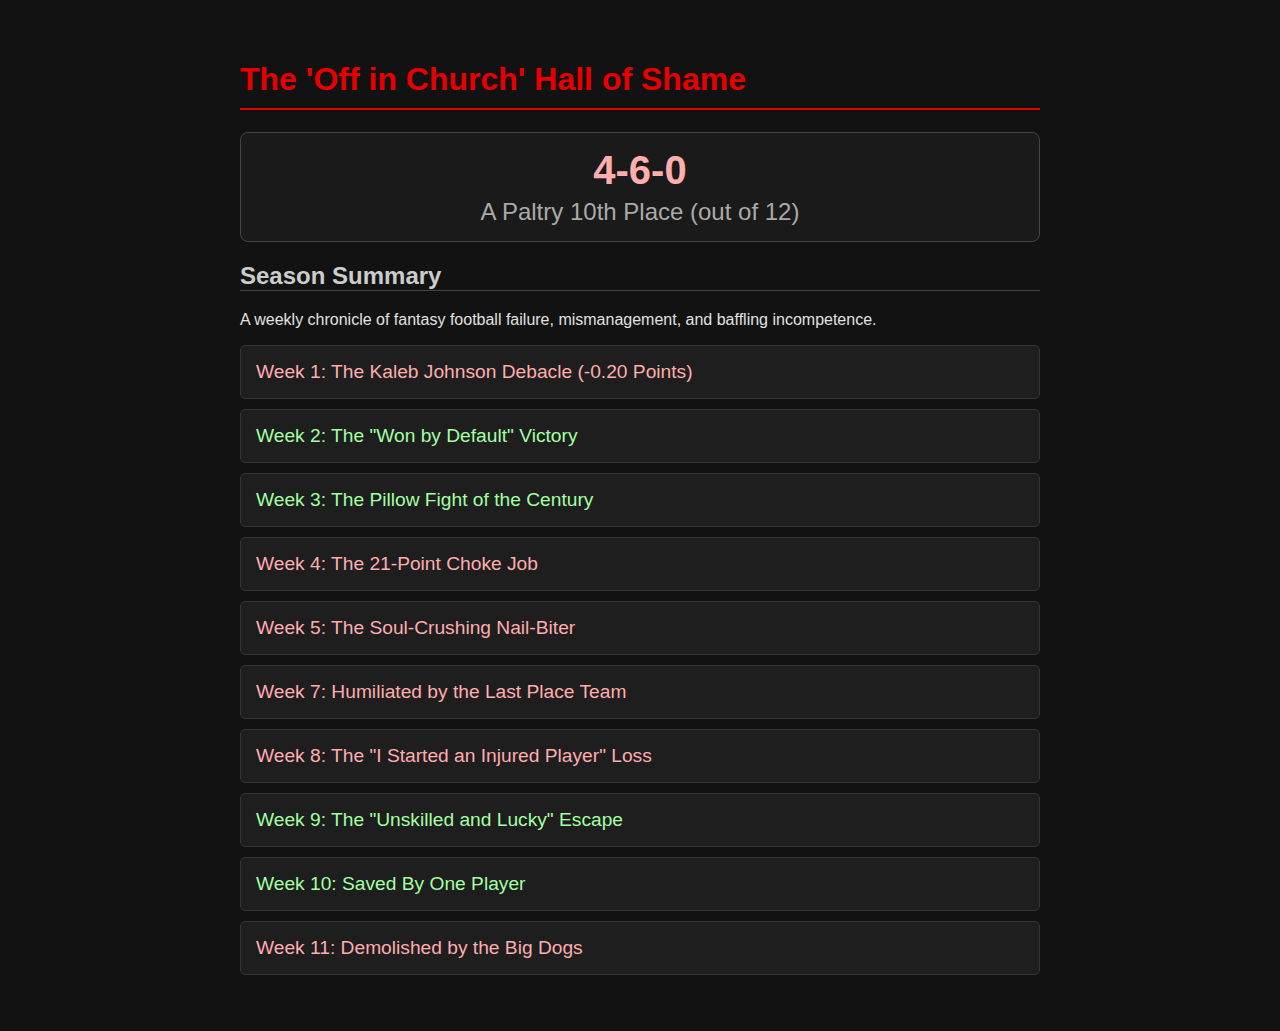
<file: index.html>
<!DOCTYPE html>
<html lang="en">
<head>
    <meta charset="UTF-8">
    <meta name="viewport" content="width=device-width, initial-scale=1.0">
    <title>The 'Off in Church' Hall of Shame</title>
    <style>
        body { 
            font-family: -apple-system, BlinkMacSystemFont, "Segoe UI", Roboto, Helvetica, Arial, sans-serif; 
            background-color: #121212; 
            color: #e1e1e1; 
            max-width: 800px; 
            margin: 20px auto; 
            padding: 20px; 
        }
        h1 { 
            color: #e60000; /* A deep, angry red */
            border-bottom: 2px solid #e60000; 
            padding-bottom: 10px;
        }
        h2 {
            color: #ccc;
            border-bottom: 1px solid #444;
        }
        .shame-header {
            background-color: #1a1a1a;
            border: 1px solid #444;
            padding: 15px;
            border-radius: 8px;
            text-align: center;
        }
        .record { 
            font-size: 2.5em; 
            color: #ffadad; /* Color to highlight the bad record */
            margin: 0;
            font-weight: bold;
        }
        .standing {
            font-size: 1.5em;
            color: #aaa;
            margin-top: 5px;
        }
        ul { list-style: none; padding-left: 0; }
        li { 
            background-color: #1e1e1e; 
            margin: 10px 0; 
            border: 1px solid #333; 
            border-radius: 5px;
            transition: transform 0.2s ease;
        }
        li:hover {
            transform: scale(1.02);
        }
        li a { 
            display: block; 
            padding: 15px; 
            text-decoration: none; 
            font-size: 1.2em; 
            font-weight: 500;
        }
        .win a { color: #a3ffa3; }
        .loss a { color: #ffadad; }
        .win a:hover { background-color: #003300; border-radius: 5px; }
        .loss a:hover { background-color: #330000; border-radius: 5px; }
    </style>
</head>
<body>
    <h1>The 'Off in Church' Hall of Shame</h1>

    <div class="shame-header">
        <div class="record">4-6-0</div>
        <div class="standing">A Paltry 10th Place (out of 12)</div>
    </div>

    <h2>Season Summary</h2>
    <p>A weekly chronicle of fantasy football failure, mismanagement, and baffling incompetence.</p>

    <ul>
        <li class="loss"><a href="week1.html">Week 1: The Kaleb Johnson Debacle (-0.20 Points)</a></li>
        <li class="win"><a href="week2.html">Week 2: The "Won by Default" Victory</a></li>
        <li class="win"><a href="week3.html">Week 3: The Pillow Fight of the Century</a></li>
        <li class="loss"><a href="week4.html">Week 4: The 21-Point Choke Job</a></li>
        <li class="loss"><a href="week5.html">Week 5: The Soul-Crushing Nail-Biter</a></li>
        <li class="loss"><a href="week7.html">Week 7: Humiliated by the Last Place Team</a></li>
        <li class="loss"><a href="week8.html">Week 8: The "I Started an Injured Player" Loss</a></li>
        <li class="win"><a href="week9.html">Week 9: The "Unskilled and Lucky" Escape</a></li>
        <li class="win"><a href="week10.html">Week 10: Saved By One Player</a></li>
        <li class="loss"><a href="week11.html">Week 11: Demolished by the Big Dogs</a></li>
    </ul>
</body>
</html>
</file>
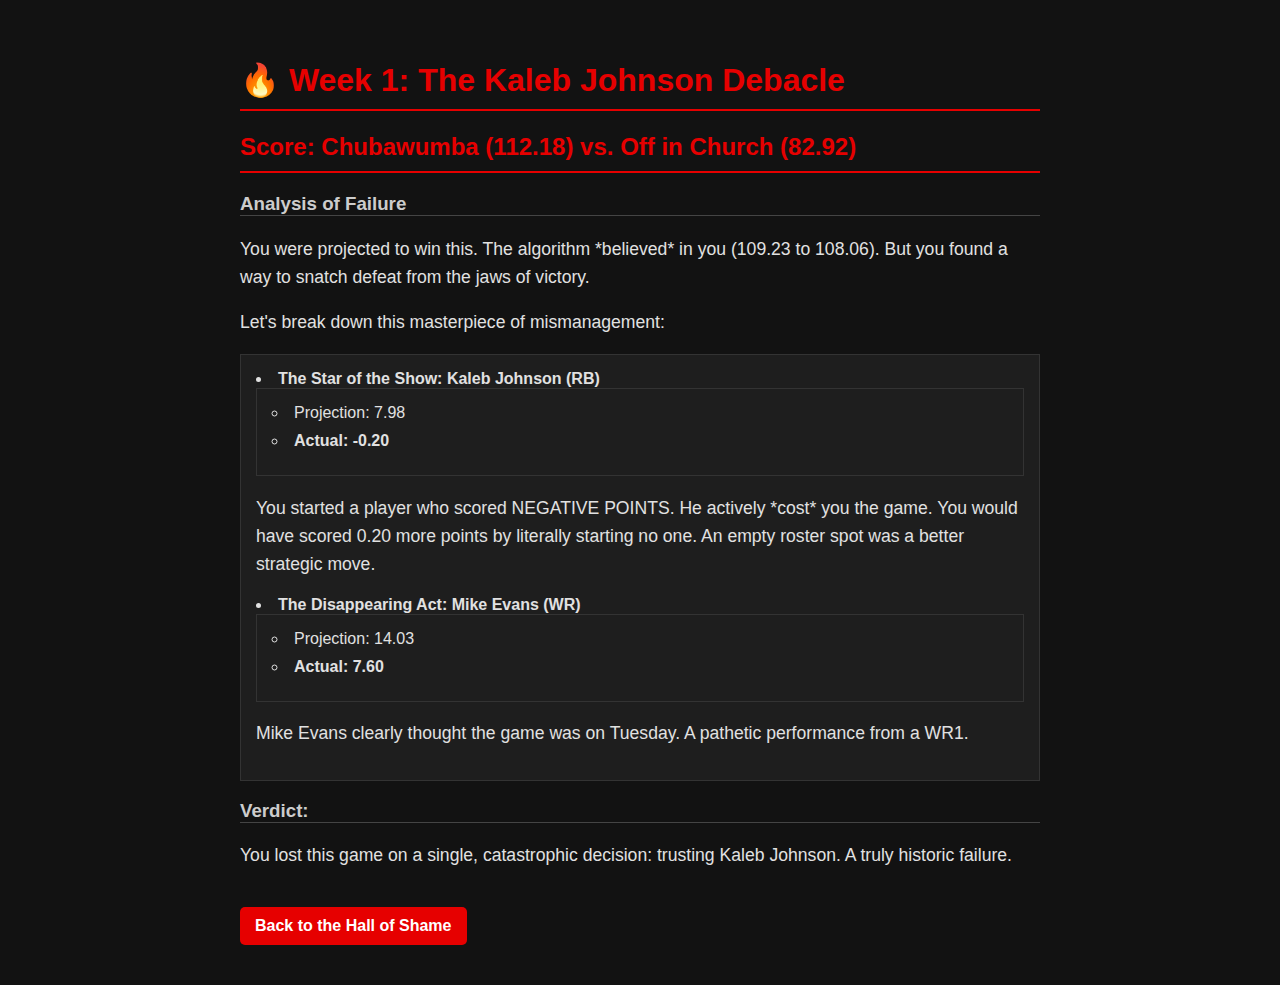
<file: week1.html>
<!DOCTYPE html><html lang="en"><head><title>Week 1 Roast</title><link rel="stylesheet" href="style.css"></head>
<body>
    <h1>🔥 Week 1: The Kaleb Johnson Debacle</h1>
    <h2>Score: Chubawumba (112.18) vs. Off in Church (82.92)</h2>
    <h3>Analysis of Failure</h3>
    <p>You were projected to win this. The algorithm *believed* in you (109.23 to 108.06). But you found a way to snatch defeat from the jaws of victory.</p>
    <p>Let's break down this masterpiece of mismanagement:</p>
    <ul>
        <li><b>The Star of the Show: Kaleb Johnson (RB)</b>
            <ul><li>Projection: 7.98</li><li><b>Actual: -0.20</b></li></ul>
            <p>You started a player who scored NEGATIVE POINTS. He actively *cost* you the game. You would have scored 0.20 more points by literally starting no one. An empty roster spot was a better strategic move.</p>
        </li>
        <li><b>The Disappearing Act: Mike Evans (WR)</b>
            <ul><li>Projection: 14.03</li><li><b>Actual: 7.60</b></li></ul>
            <p>Mike Evans clearly thought the game was on Tuesday. A pathetic performance from a WR1.</p>
        </li>
    </ul>
    <h3>Verdict:</h3>
    <p>You lost this game on a single, catastrophic decision: trusting Kaleb Johnson. A truly historic failure.</p>
    <a href="index.html">Back to the Hall of Shame</a>
</body></html>
</file>
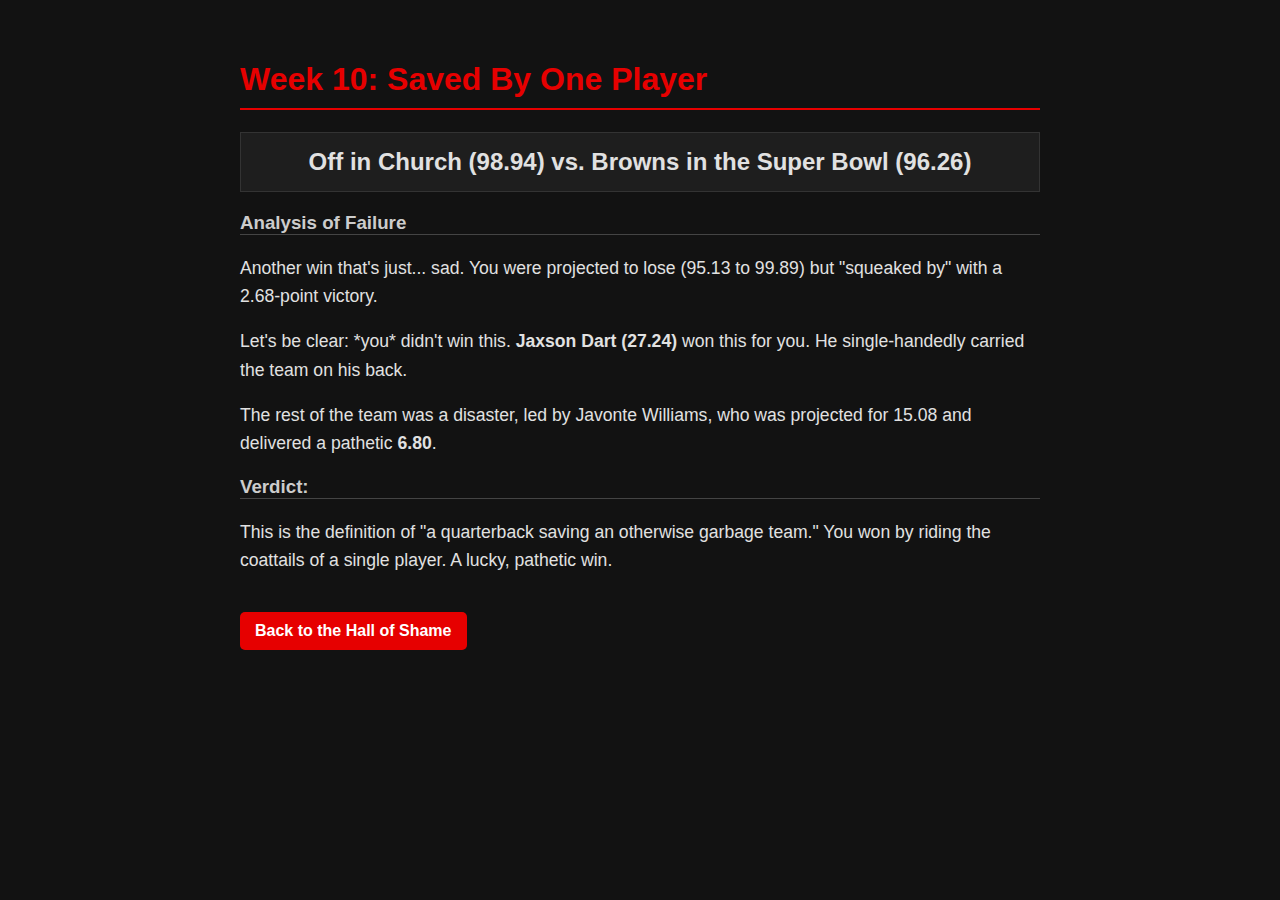
<file: week10.html>
<!DOCTYPE html>
<html lang="en">
<head>
    <meta charset="UTF-8">
    <title>Week 10: Saved By One Player</title>
    <link rel="stylesheet" href="style.css">
</head>
<body>
    <h1>Week 10: Saved By One Player</h1>
    <div class="score">Off in Church (98.94) vs. Browns in the Super Bowl (96.26)</div>

    <h3>Analysis of Failure</h3>
    <p>Another win that's just... sad. You were projected to lose (95.13 to 99.89) but "squeaked by" with a 2.68-point victory.</p>
    <p>Let's be clear: *you* didn't win this. <strong>Jaxson Dart (27.24)</strong> won this for you. He single-handedly carried the team on his back.</p>
    <p>The rest of the team was a disaster, led by Javonte Williams, who was projected for 15.08 and delivered a pathetic <strong>6.80</strong>.</p>

    <h3>Verdict:</h3>
    <p>This is the definition of "a quarterback saving an otherwise garbage team." You won by riding the coattails of a single player. A lucky, pathetic win.</p>
    
    <a href="index.html">Back to the Hall of Shame</a>
</body>
</html>
</file>
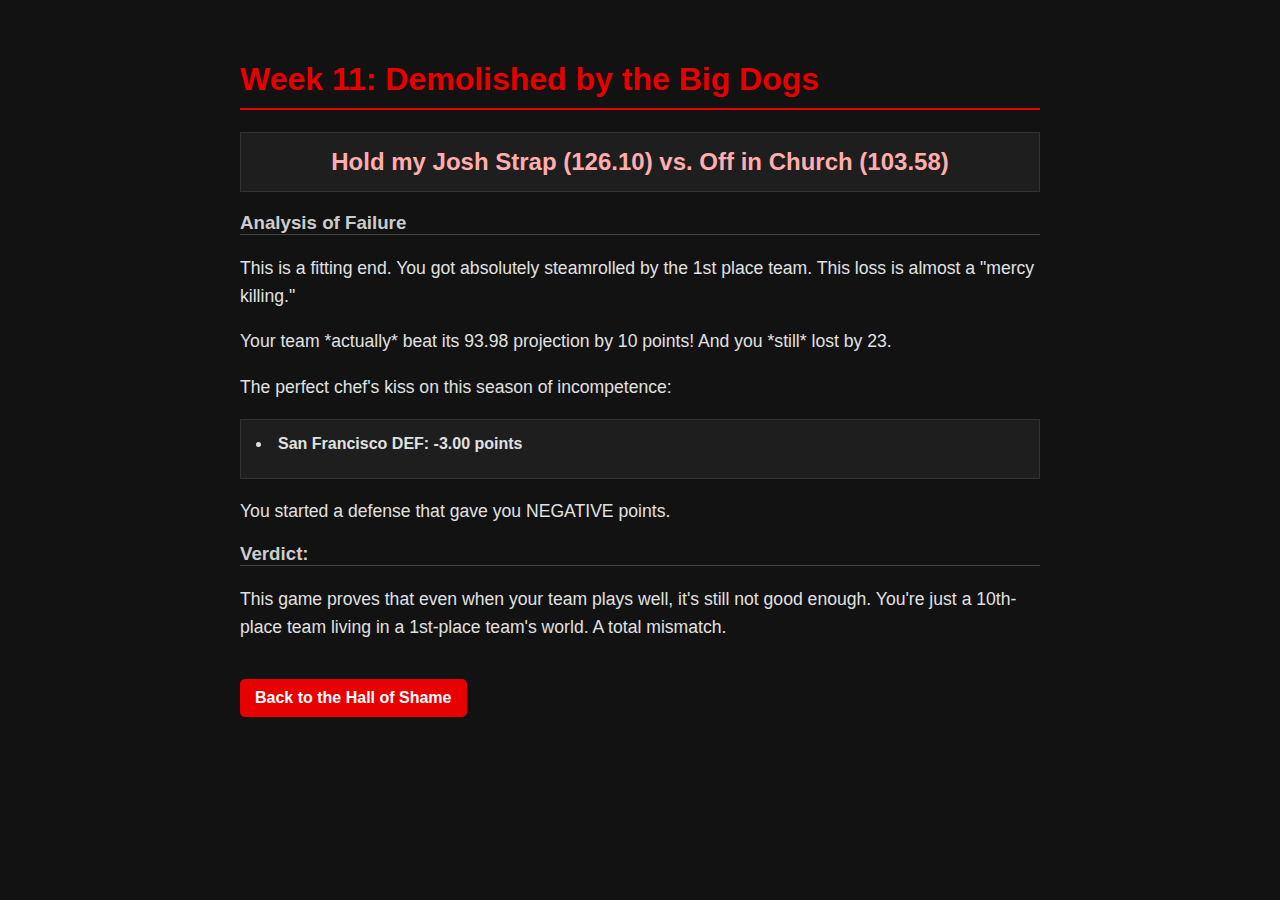
<file: week11.html>
<!DOCTYPE html>
<html lang="en">
<head>
    <meta charset="UTF-8">
    <title>Week 11: Demolished by the Big Dogs</title>
    <link rel="stylesheet" href="style.css">
</head>
<body>
    <h1>Week 11: Demolished by the Big Dogs</h1>
    <div class="score loss">Hold my Josh Strap (126.10) vs. Off in Church (103.58)</div>

    <h3>Analysis of Failure</h3>
    <p>This is a fitting end. You got absolutely steamrolled by the 1st place team. This loss is almost a "mercy killing."</p>
    <p>Your team *actually* beat its 93.98 projection by 10 points! And you *still* lost by 23.</p>
    <p>The perfect chef's kiss on this season of incompetence:</p>
    <ul>
        <li><b>San Francisco DEF: -3.00 points</b></li>
    </ul>
    <p>You started a defense that gave you NEGATIVE points.</p>

    <h3>Verdict:</h3>
    <p>This game proves that even when your team plays well, it's still not good enough. You're just a 10th-place team living in a 1st-place team's world. A total mismatch.</p>
    
    <a href="index.html">Back to the Hall of Shame</a>
</body>
</html>
</file>
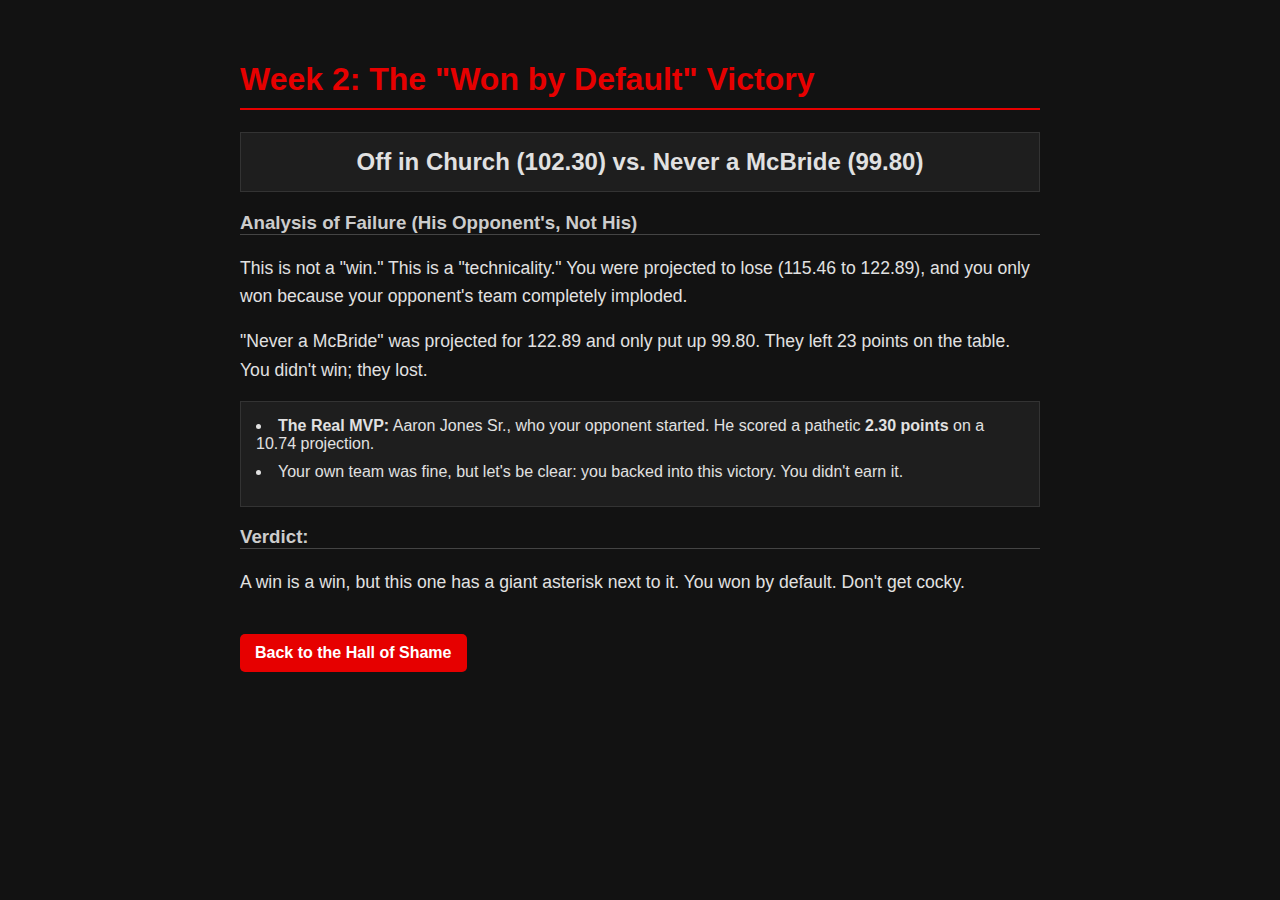
<file: week2.html>
<!DOCTYPE html>
<html lang="en">
<head>
    <meta charset="UTF-8">
    <title>Week 2: The "Won by Default" Victory</title>
    <link rel="stylesheet" href="style.css">
</head>
<body>
    <h1>Week 2: The "Won by Default" Victory</h1>
    <div class="score">Off in Church (102.30) vs. Never a McBride (99.80)</div>
    
    <h3>Analysis of Failure (His Opponent's, Not His)</h3>
    <p>This is not a "win." This is a "technicality." You were projected to lose (115.46 to 122.89), and you only won because your opponent's team completely imploded.</p>
    <p>"Never a McBride" was projected for 122.89 and only put up 99.80. They left 23 points on the table. You didn't win; they lost.</p>
    <ul>
        <li><b>The Real MVP:</b> Aaron Jones Sr., who your opponent started. He scored a pathetic <strong>2.30 points</strong> on a 10.74 projection.</li>
        <li>Your own team was fine, but let's be clear: you backed into this victory. You didn't earn it.</li>
    </ul>

    <h3>Verdict:</h3>
    <p>A win is a win, but this one has a giant asterisk next to it. You won by default. Don't get cocky.</p>
    
    <a href="index.html">Back to the Hall of Shame</a>
</body>
</html>
</file>
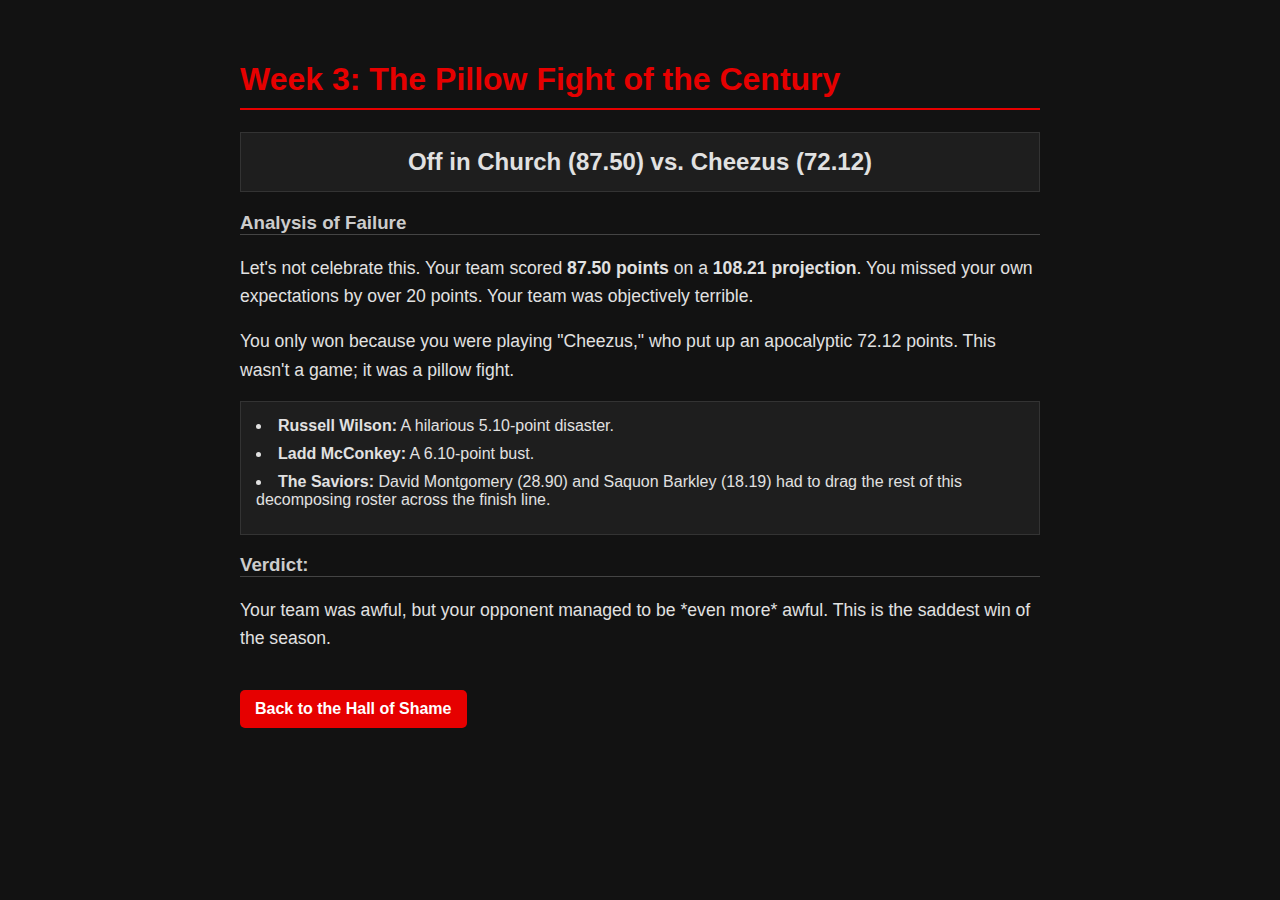
<file: week3.html>
<!DOCTYPE html>
<html lang="en">
<head>
    <meta charset="UTF-8">
    <title>Week 3: The Pillow Fight of the Century</title>
    <link rel="stylesheet" href="style.css">
</head>
<body>
    <h1>Week 3: The Pillow Fight of the Century</h1>
    <div class="score">Off in Church (87.50) vs. Cheezus (72.12)</div>

    <h3>Analysis of Failure</h3>
    <p>Let's not celebrate this. Your team scored <strong>87.50 points</strong> on a <strong>108.21 projection</strong>. You missed your own expectations by over 20 points. Your team was objectively terrible.</p>
    <p>You only won because you were playing "Cheezus," who put up an apocalyptic 72.12 points. This wasn't a game; it was a pillow fight.</p>
    <ul>
        <li><b>Russell Wilson:</b> A hilarious 5.10-point disaster.</li>
        <li><b>Ladd McConkey:</b> A 6.10-point bust.</li>
        <li><b>The Saviors:</b> David Montgomery (28.90) and Saquon Barkley (18.19) had to drag the rest of this decomposing roster across the finish line.</li>
    </ul>

    <h3>Verdict:</h3>
    <p>Your team was awful, but your opponent managed to be *even more* awful. This is the saddest win of the season.</p>
    
    <a href="index.html">Back to the Hall of Shame</a>
</body>
</html>
</file>
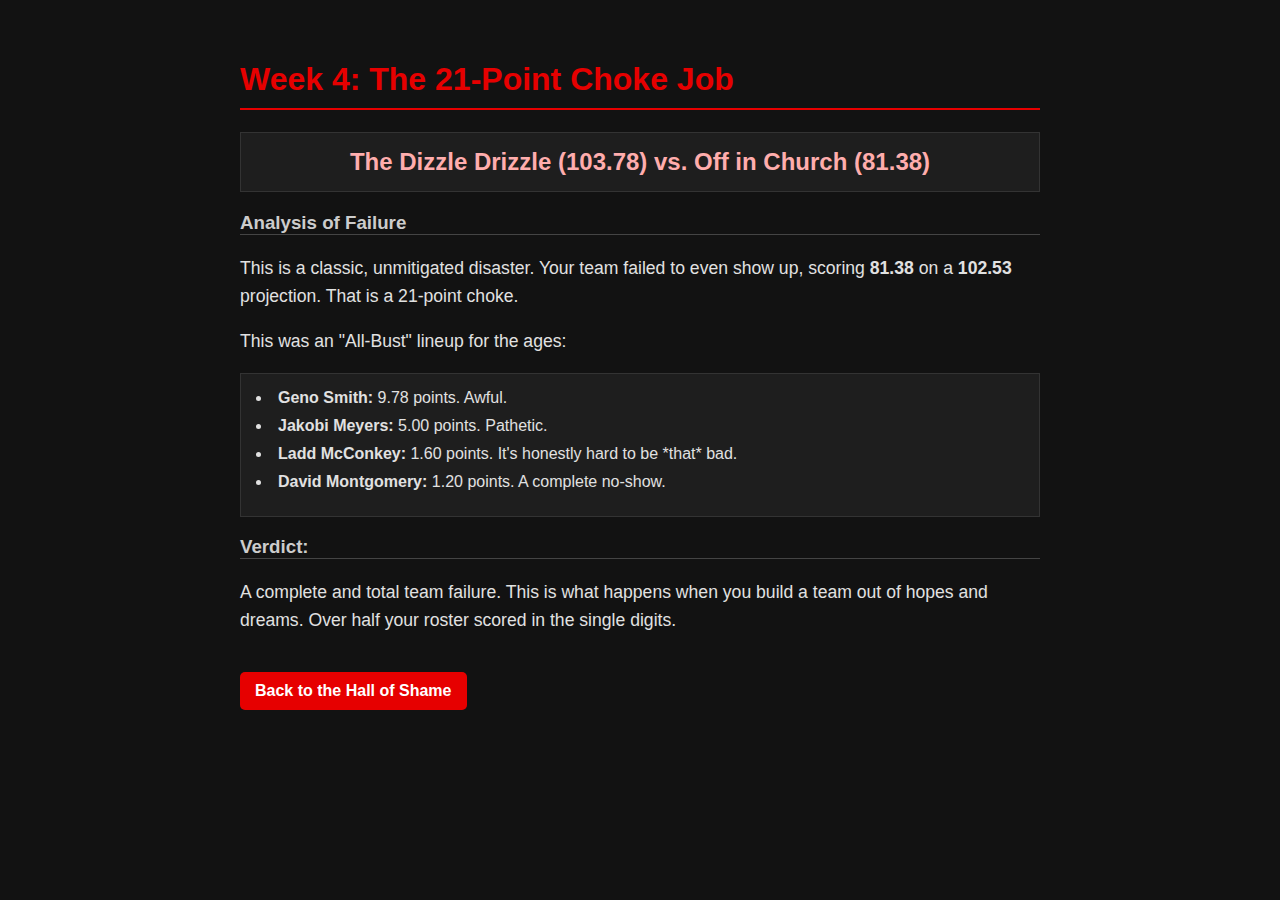
<file: week4.html>
<!DOCTYPE html>
<html lang="en">
<head>
    <meta charset="UTF-8">
    <title>Week 4: The 21-Point Choke Job</title>
    <link rel="stylesheet" href="style.css">
</head>
<body>
    <h1>Week 4: The 21-Point Choke Job</h1>
    <div class="score loss">The Dizzle Drizzle (103.78) vs. Off in Church (81.38)</div>

    <h3>Analysis of Failure</h3>
    <p>This is a classic, unmitigated disaster. Your team failed to even show up, scoring <strong>81.38</strong> on a <strong>102.53</strong> projection. That is a 21-point choke.</p>
    <p>This was an "All-Bust" lineup for the ages:</p>
    <ul>
        <li><b>Geno Smith:</b> 9.78 points. Awful.</li>
        <li><b>Jakobi Meyers:</b> 5.00 points. Pathetic.</li>
        <li><b>Ladd McConkey:</b> 1.60 points. It's honestly hard to be *that* bad.</li>
        <li><b>David Montgomery:</b> 1.20 points. A complete no-show.</li>
    </ul>

    <h3>Verdict:</h3>
    <p>A complete and total team failure. This is what happens when you build a team out of hopes and dreams. Over half your roster scored in the single digits.</p>
    
    <a href="index.html">Back to the Hall of Shame</a>
</body>
</html>
</file>
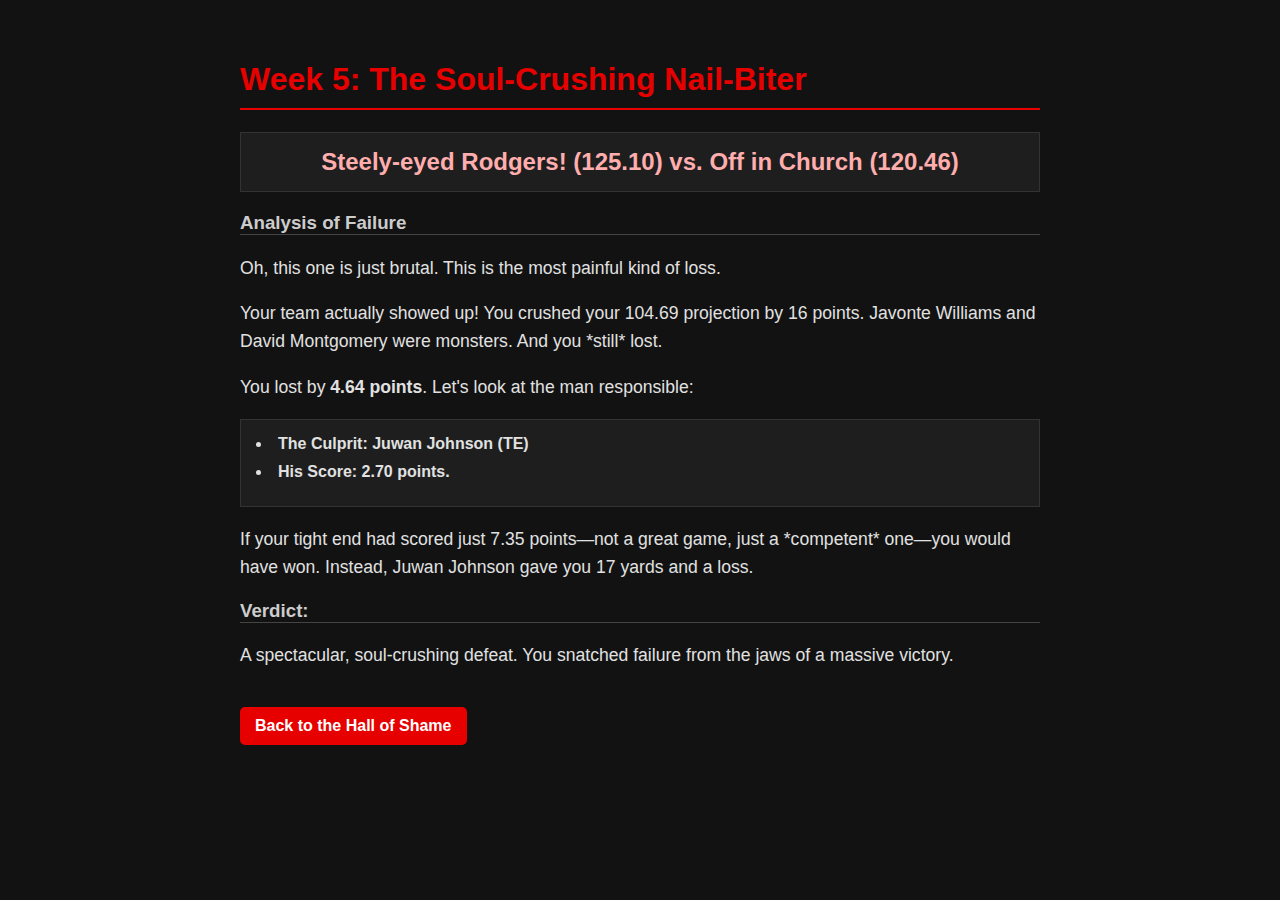
<file: week5.html>
<!DOCTYPE html>
<html lang="en">
<head>
    <meta charset="UTF-8">
    <title>Week 5: The Soul-Crushing Nail-Biter</title>
    <link rel="stylesheet" href="style.css">
</head>
<body>
    <h1>Week 5: The Soul-Crushing Nail-Biter</h1>
    <div class="score loss">Steely-eyed Rodgers! (125.10) vs. Off in Church (120.46)</div>

    <h3>Analysis of Failure</h3>
    <p>Oh, this one is just brutal. This is the most painful kind of loss.</p>
    <p>Your team actually showed up! You crushed your 104.69 projection by 16 points. Javonte Williams and David Montgomery were monsters. And you *still* lost.</p>
    <p>You lost by <strong>4.64 points</strong>. Let's look at the man responsible:</p>
    <ul>
        <li><b>The Culprit: Juwan Johnson (TE)</b></li>
        <li><b>His Score: 2.70 points.</b></li>
    </ul>
    <p>If your tight end had scored just 7.35 points—not a great game, just a *competent* one—you would have won. Instead, Juwan Johnson gave you 17 yards and a loss.</p>

    <h3>Verdict:</h3>
    <p>A spectacular, soul-crushing defeat. You snatched failure from the jaws of a massive victory.</p>
    
    <a href="index.html">Back to the Hall of Shame</a>
</body>
</html>
</file>
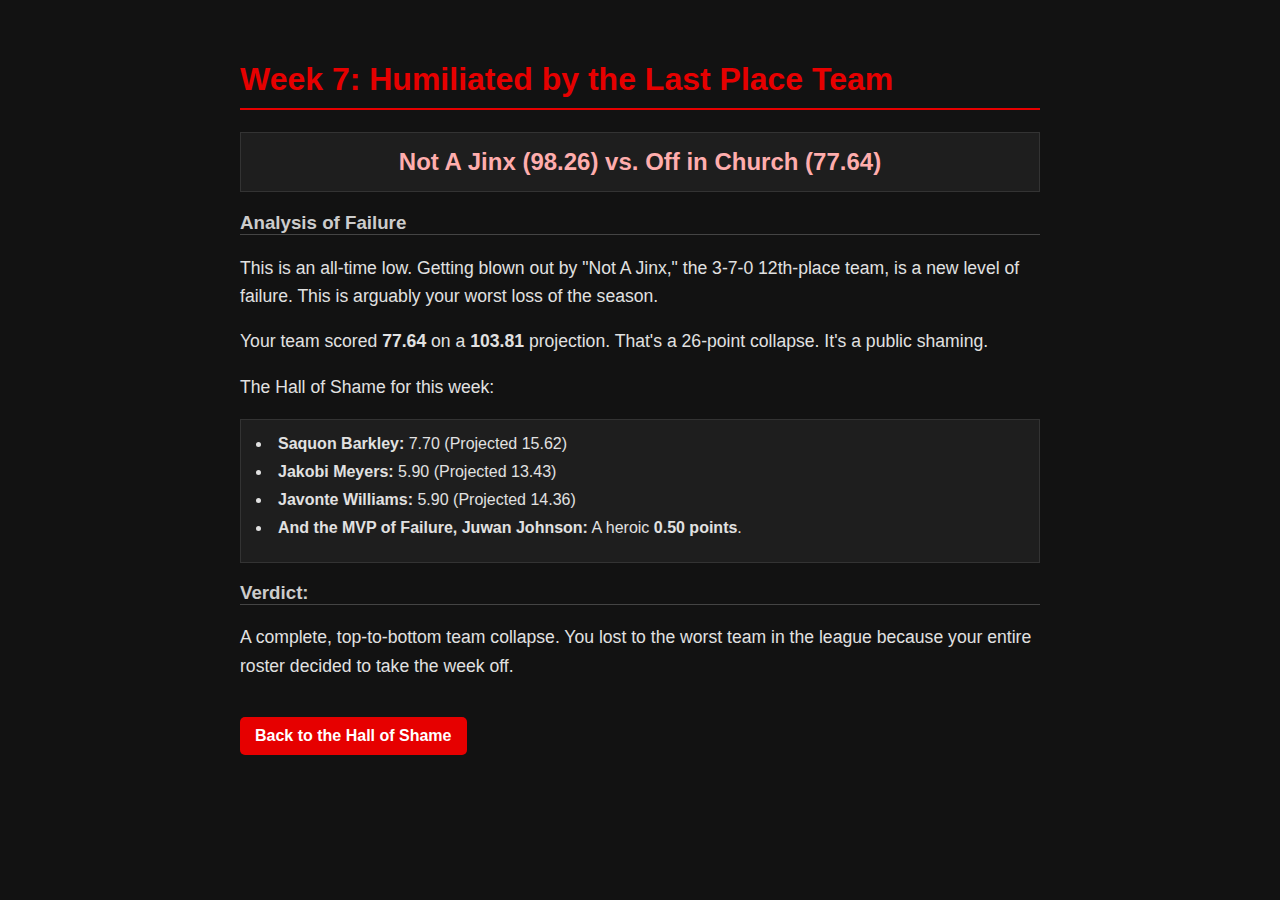
<file: week7.html>
<!DOCTYPE html>
<html lang="en">
<head>
    <meta charset="UTF-8">
    <title>Week 7: Humiliated by the Last Place Team</title>
    <link rel="stylesheet" href="style.css">
</head>
<body>
    <h1>Week 7: Humiliated by the Last Place Team</h1>
    <div class="score loss">Not A Jinx (98.26) vs. Off in Church (77.64)</div>

    <h3>Analysis of Failure</h3>
    <p>This is an all-time low. Getting blown out by "Not A Jinx," the 3-7-0 12th-place team, is a new level of failure. This is arguably your worst loss of the season.</p>
    <p>Your team scored <strong>77.64</strong> on a <strong>103.81</strong> projection. That's a 26-point collapse. It's a public shaming.</p>
    <p>The Hall of Shame for this week:</p>
    <ul>
        <li><b>Saquon Barkley:</b> 7.70 (Projected 15.62)</li>
        <li><b>Jakobi Meyers:</b> 5.90 (Projected 13.43)</li>
        <li><b>Javonte Williams:</b> 5.90 (Projected 14.36)</li>
        <li><b>And the MVP of Failure, Juwan Johnson:</b> A heroic <strong>0.50 points</strong>.</li>
    </ul>

    <h3>Verdict:</h3>
    <p>A complete, top-to-bottom team collapse. You lost to the worst team in the league because your entire roster decided to take the week off.</p>
    
    <a href="index.html">Back to the Hall of Shame</a>
</body>
</html>
</file>
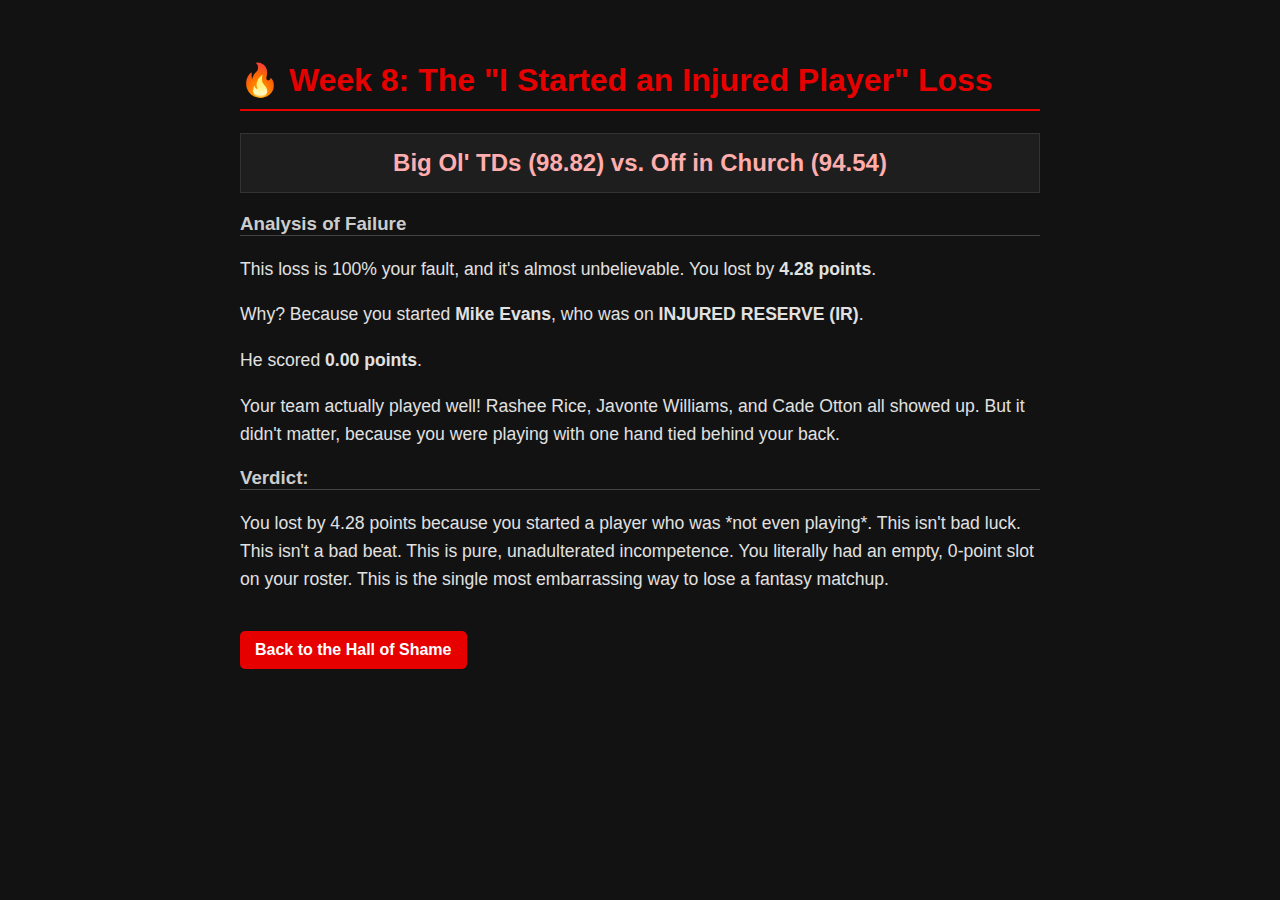
<file: week8.html>
<!DOCTYPE html>
<html lang="en">
<head>
    <meta charset="UTF-8">
    <meta name="viewport" content="width=device-width, initial-scale=1.0">
    <title>Week 8: The "I Started an Injured Player" Loss</title>
    <link rel="stylesheet" href="style.css"> 
</head>
<body>
    <h1>🔥 Week 8: The "I Started an Injured Player" Loss</h1>
    
    <div class="score loss">Big Ol' TDs (98.82) vs. Off in Church (94.54)</div>

    <h3>Analysis of Failure</h3>
    <p>This loss is 100% your fault, and it's almost unbelievable. You lost by <strong>4.28 points</strong>.</p>
    
    <p>Why? Because you started <strong>Mike Evans</strong>, who was on <strong>INJURED RESERVE (IR)</strong>.</p>
    
    <p>He scored <strong>0.00 points</strong>.</p>
    
    <p>Your team actually played well! Rashee Rice, Javonte Williams, and Cade Otton all showed up. But it didn't matter, because you were playing with one hand tied behind your back.</p>

    <h3>Verdict:</h3>
    <p>You lost by 4.28 points because you started a player who was *not even playing*. This isn't bad luck. This isn't a bad beat. This is pure, unadulterated incompetence. You literally had an empty, 0-point slot on your roster. This is the single most embarrassing way to lose a fantasy matchup.</p>
    
    <a href="index.html">Back to the Hall of Shame</a>
</body>
</html>
</file>
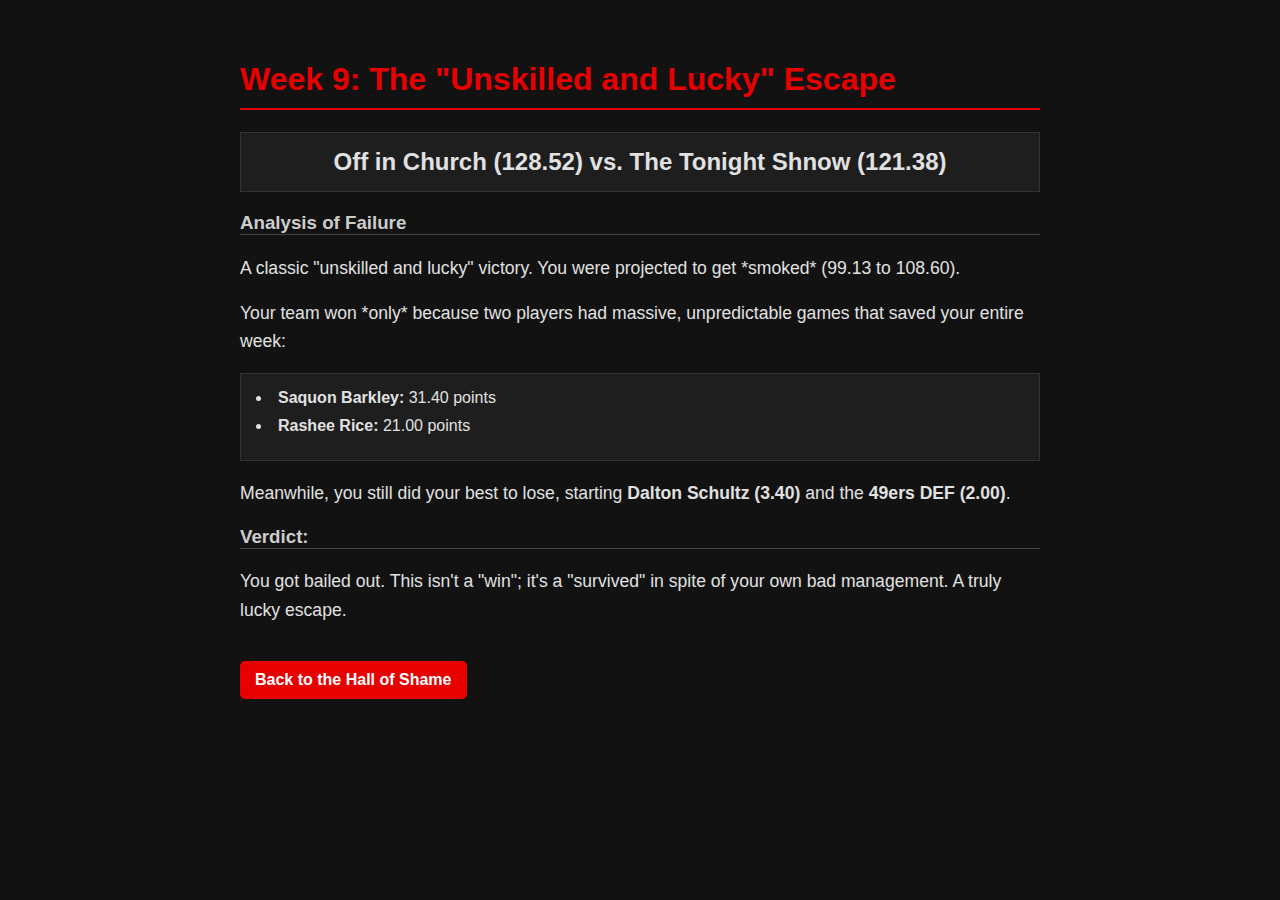
<file: week9.html>
<!DOCTYPE html>
<html lang="en">
<head>
    <meta charset="UTF-8">
    <title>Week 9: The "Unskilled and Lucky" Escape</title>
    <link rel="stylesheet" href="style.css">
</head>
<body>
    <h1>Week 9: The "Unskilled and Lucky" Escape</h1>
    <div class="score">Off in Church (128.52) vs. The Tonight Shnow (121.38)</div>

    <h3>Analysis of Failure</h3>
    <p>A classic "unskilled and lucky" victory. You were projected to get *smoked* (99.13 to 108.60).</p>
    <p>Your team won *only* because two players had massive, unpredictable games that saved your entire week:</p>
    <ul>
        <li><b>Saquon Barkley:</b> 31.40 points</li>
        <li><b>Rashee Rice:</b> 21.00 points</li>
    </ul>
    <p>Meanwhile, you still did your best to lose, starting <b>Dalton Schultz (3.40)</b> and the <b>49ers DEF (2.00)</b>.</p>

    <h3>Verdict:</h3>
    <p>You got bailed out. This isn't a "win"; it's a "survived" in spite of your own bad management. A truly lucky escape.</p>
    
    <a href="index.html">Back to the Hall of Shame</a>
</body>
</html>
</file>
<file: style.css>
body { 
    font-family: -apple-system, BlinkMacSystemFont, "Segoe UI", Roboto, Helvetica, Arial, sans-serif; 
    background-color: #121212; 
    color: #e1e1e1; 
    max-width: 800px; 
    margin: 20px auto; 
    padding: 20px; 
}
h1, h2 { 
    color: #e60000; /* Angry red */
    border-bottom: 2px solid #e60000; 
    padding-bottom: 10px;
}
h3 {
    color: #ccc;
    border-bottom: 1px solid #444;
}
p {
    line-height: 1.6;
    font-size: 1.1em;
}
ul {
    background-color: #1e1e1e;
    border: 1px solid #333;
    padding: 15px;
    list-style-position: inside;
}
li {
    margin-bottom: 10px;
}
a {
    display: inline-block;
    margin-top: 20px;
    padding: 10px 15px;
    background-color: #e60000;
    color: #fff;
    text-decoration: none;
    font-weight: bold;
    border-radius: 5px;
}
a:hover {
    background-color: #ff3333;
}
.score {
    font-size: 1.5em;
    font-weight: bold;
    text-align: center;
    margin: 20px 0;
    padding: 15px;
    background-color: #1e1e1e;
    border: 1px solid #333;
}
.win { color: #a3ffa3; }

.loss { color: #ffadad; }
/* This container uses Flexbox to line up its children (the image cards) in a row. */
.fantasy-shame-container {
  display: flex;
  justify-content: space-around; /* Spreads the images out evenly */
  flex-wrap: wrap; /* Allows images to stack on small screens */
  gap: 20px; /* Adds some space between the images */
  margin-top: 20px;
}

/* This styles each individual image "card" */
.image-card {
  border: 1px solid #ccc; /* A light gray border */
  border-radius: 8px; /* Rounded corners */
  box-shadow: 0 4px 8px rgba(0, 0, 0, 0.1); /* A subtle shadow */
  padding: 10px;
  text-align: center; /* Centers the caption text */
  background-color: #f9f9f9; /* A slight off-white background */
}

/* This makes sure the images fit nicely inside their "card" */
.image-card img {
  max-width: 300px; /* Adjust this width as needed */
  height: auto; /* Keeps the image's aspect ratio */
  border-radius: 4px; /* Slightly rounded corners on the image itself */
}

/* Styles the caption text */
.image-card p {
  font-family: Arial, sans-serif;
  font-style: italic;
  color: #555;
  margin-top: 10px;
}
.fantasy-shame-stacked {
  display: flex;
  flex-direction: column; /* Stacks the items vertically */
  align-items: center; /* Centers them on the page */
  gap: 25px; /* Adds space between the two images */
  margin-top: 20px;
}

.fantasy-shame-stacked img {
  max-width: 80%; /* Makes the image responsive, up to 80% of the container */
  height: auto;
  border: 2px solid #ddd; /* A simple border */
  border-radius: 8px; /* Rounded corners */
  box-shadow: 0 4px 8px rgba(0, 0, 0, 0.1); /* A subtle shadow */
}
</file>
